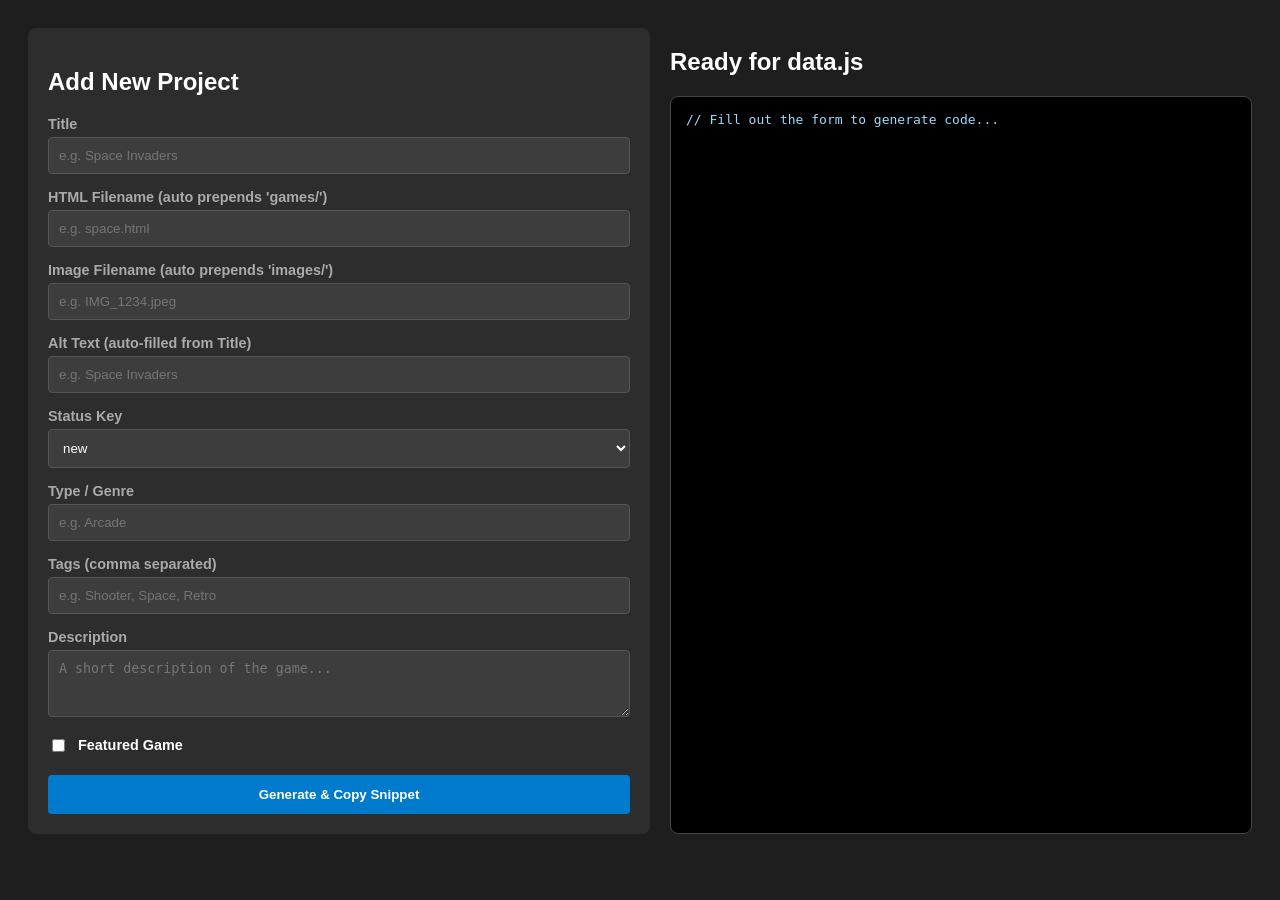
<file: applets/makedata.html>
<!DOCTYPE html>
<html lang="en">
<head>
  <meta charset="UTF-8">
  <meta name="viewport" content="width=device-width, initial-scale=1.0">
  <title>Project Snippet Generator</title>
  <style>
    body {
      font-family: 'Segoe UI', Tahoma, Geneva, Verdana, sans-serif;
      background: #1e1e1e;
      color: #fff;
      display: flex;
      padding: 20px;
      gap: 20px;
    }
    .form-container {
      flex: 1;
      background: #2d2d2d;
      padding: 20px;
      border-radius: 8px;
    }
    .output-container {
      flex: 1;
      display: flex;
      flex-direction: column;
    }
    label {
      display: block;
      margin-top: 15px;
      font-weight: bold;
      font-size: 0.9em;
      color: #aaa;
    }
    input[type="text"], select, textarea {
      width: 100%;
      padding: 10px;
      margin-top: 5px;
      background: #3d3d3d;
      border: 1px solid #555;
      color: #fff;
      border-radius: 4px;
      box-sizing: border-box;
    }
    .checkbox-group {
      margin-top: 15px;
      display: flex;
      align-items: center;
      gap: 10px;
    }
    .checkbox-group label { margin-top: 0; color: #fff; }
    button {
      margin-top: 20px;
      padding: 12px 20px;
      background: #007acc;
      color: white;
      border: none;
      border-radius: 4px;
      cursor: pointer;
      font-weight: bold;
      width: 100%;
    }
    button:hover { background: #005f9e; }
    pre {
      background: #000;
      padding: 15px;
      border-radius: 8px;
      overflow-x: auto;
      flex-grow: 1;
      margin: 0;
      color: #9cdcfe;
      border: 1px solid #444;
    }
    .string { color: #ce9178; }
    .key { color: #9cdcfe; }
    .boolean { color: #569cd6; }
  </style>
</head>
<body>

  <div class="form-container">
    <h2>Add New Project</h2>
    
    <label>Title</label>
    <input type="text" id="p-title" placeholder="e.g. Space Invaders" oninput="updateAltText()">

    <label>HTML Filename (auto prepends 'games/')</label>
    <input type="text" id="p-url" placeholder="e.g. space.html">

    <label>Image Filename (auto prepends 'images/')</label>
    <input type="text" id="p-image" placeholder="e.g. IMG_1234.jpeg">

    <label>Alt Text (auto-filled from Title)</label>
    <input type="text" id="p-alt" placeholder="e.g. Space Invaders">

    <label>Status Key</label>
    <select id="p-status">
      <option value="new">new</option>
      <option value="complete">complete</option>
      <option value="beta">beta</option>
      <option value="wipPlayable">wipPlayable</option>
      <option value="wipBuggy">wipBuggy</option>
      <option value="unfinished">unfinished</option>
      <option value="legacy">legacy</option>
      <option value="abandoned">abandoned</option>
    </select>

    <label>Type / Genre</label>
    <input type="text" id="p-type" placeholder="e.g. Arcade">

    <label>Tags (comma separated)</label>
    <input type="text" id="p-tags" placeholder="e.g. Shooter, Space, Retro">

    <label>Description</label>
    <textarea id="p-desc" rows="3" placeholder="A short description of the game..."></textarea>

    <div class="checkbox-group">
      <input type="checkbox" id="p-featured">
      <label for="p-featured">Featured Game</label>
    </div>

    <button onclick="generateSnippet()">Generate & Copy Snippet</button>
  </div>

  <div class="output-container">
    <h2>Ready for data.js</h2>
    <pre id="output-snippet">// Fill out the form to generate code...</pre>
  </div>

  <script>
    function updateAltText() {
      document.getElementById('p-alt').value = document.getElementById('p-title').value;
      generateSnippet(); // Auto-update as you type
    }

    function escapeQuotes(str) {
      return str.replace(/'/g, "\\'");
    }

    function generateSnippet() {
      const title = document.getElementById('p-title').value || '';
      
      let url = document.getElementById('p-url').value || '';
      if(url && !url.toLowerCase().startsWith('games/')) {
        url = 'games/' + url;
      }

      let image = document.getElementById('p-image').value || '';
      if(image && !image.toLowerCase().startsWith('images/')) {
        image = 'images/' + image;
      }

      const alt = document.getElementById('p-alt').value || '';
      const statusKey = document.getElementById('p-status').value;
      const type = document.getElementById('p-type').value || '';
      const desc = document.getElementById('p-desc').value || '';
      const featured = document.getElementById('p-featured').checked;
      
      // Handle tags
      const tagsRaw = document.getElementById('p-tags').value;
      const tagsArray = tagsRaw.split(',')
                               .map(t => t.trim())
                               .filter(t => t !== '');
      const tagsFormatted = tagsArray.length > 0 
        ? `[${tagsArray.map(t => `'${escapeQuotes(t)}'`).join(', ')}]` 
        : `[]`;

      // Build snippet string
      const snippet = `{
  title: '${escapeQuotes(title)}',
  url: '${escapeQuotes(url)}',
  image: '${escapeQuotes(image)}',
  alt: '${escapeQuotes(alt)}',
  statusKey: '${statusKey}',
  type: '${escapeQuotes(type)}',
  tags: ${tagsFormatted},
  description: '${escapeQuotes(desc)}',
  featured: ${featured}
},`;

      // Display it
      document.getElementById('output-snippet').textContent = snippet;
    }

    // Attach auto-update to all inputs
    const inputs = document.querySelectorAll('input, select, textarea');
    inputs.forEach(input => {
      input.addEventListener('input', generateSnippet);
    });
  </script>
</body>
</html>
</file>
